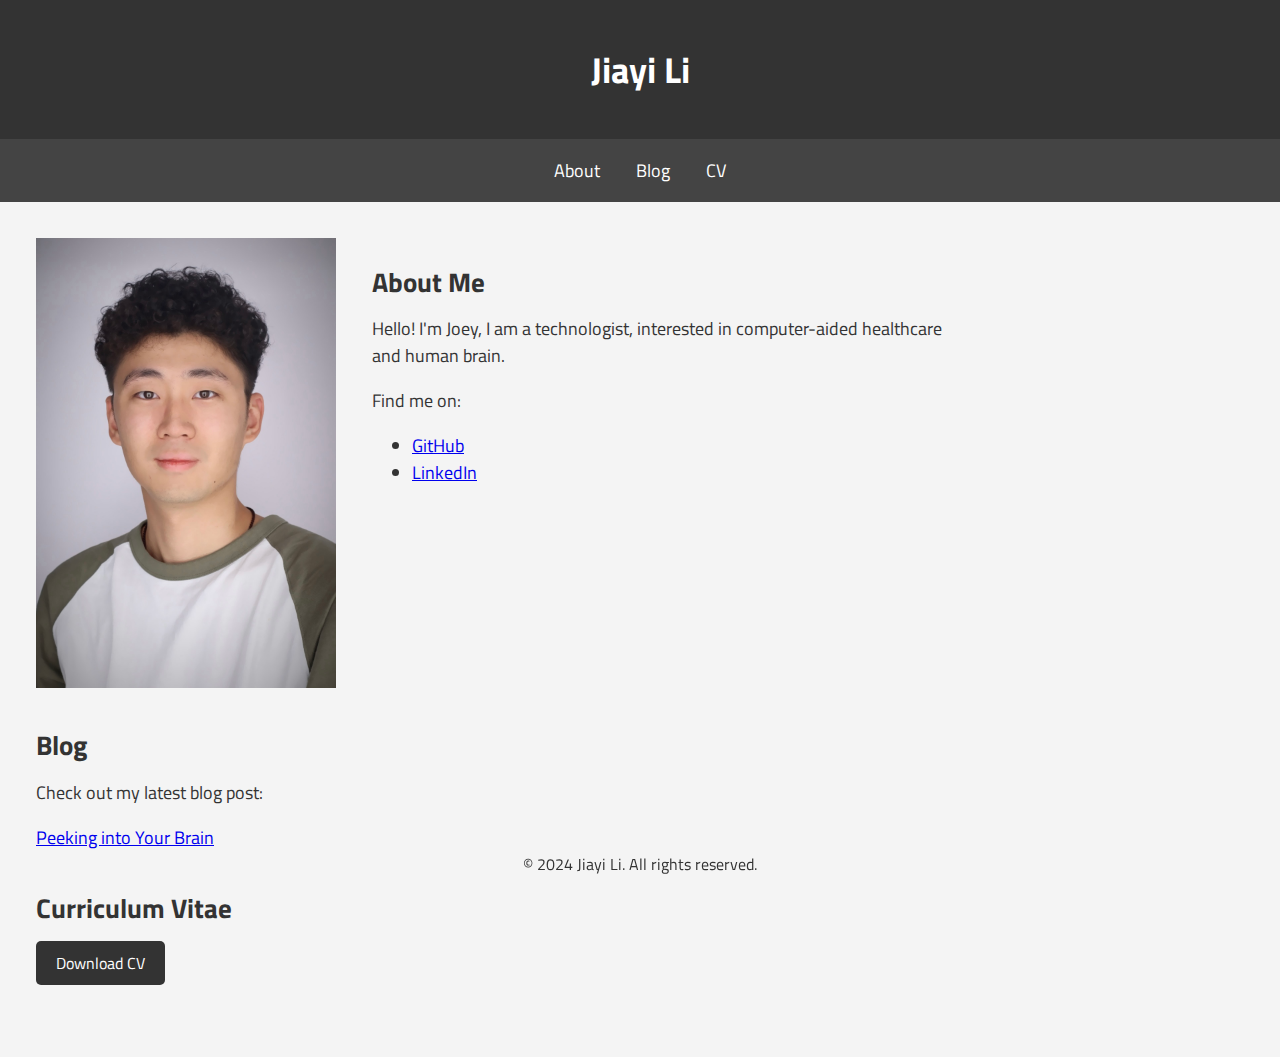
<file: index.html>
<!DOCTYPE html>
<html lang="en">
<head>
    <meta charset="UTF-8">
    <meta name="viewport" content="width=device-width, initial-scale=1.0">
    <title>Jiayi Li's Personal Page</title>
    <style>
        @import url('https://fonts.googleapis.com/css2?family=Titillium+Web&display=swap');
        body {
            font-family: 'Titillium Web', sans-serif;
            margin: 0;
            padding: 0;
            background-color: #f4f4f4;
            color: #333;
            font-size: 18px; /* Increase base font size */
        }
        header {
            background-color: #333;
            color: #fff;
            padding: 1em 0;
            text-align: center;
        }
        nav {
            display: flex;
            justify-content: center;
            background-color: #444;
        }
        nav a {
            color: #fff;
            padding: 1em;
            text-decoration: none;
            transition: background-color 0.3s;
        }
        nav a:hover {
            background-color: #555;
        }
        .container {
            padding: 2em;
        }
        .section {
            margin-bottom: 2em;
        }
        .section h2 {
            margin-bottom: 0.5em; /* Reduce margin below headers */
        }
        .section p {
            margin-top: 0.5em; /* Reduce margin above paragraphs */
        }
        footer {
            text-align: center;
            padding: 0.5em 0; /* Reduce padding to make the footer smaller */
            background-color: transparent; /* Remove background */
            color: #333; /* Change text color to black */
            font-size: 0.9em; /* Reduce font size for a finer look */
            position: fixed;
            width: 100%;
            bottom: 0;
        }
        .profile-img {
            max-width: 100%;
            height: auto;
            width: 300px; /* Adjust the width as needed */
            margin-right: 2em;
        }
        .about-container {
            display: flex;
            align-items: flex-start;
        }
        .about-text {
            max-width: 600px;
        }
        .cv-button {
            display: inline-block;
            padding: 10px 20px;
            font-size: 16px;
            color: #fff;
            background-color: #333;
            text-decoration: none;
            border-radius: 5px;
            transition: background-color 0.3s;
        }
        .cv-button:hover {
            background-color: #555;
        }
    </style>
</head>
<body>
    <header>
        <h1>Jiayi Li</h1>
    </header>
    <nav>
        <a href="#about">About</a>
        <a href="#blog">Blog</a>
        <a href="#cv">CV</a>
    </nav>
    <div class="container">
        <section id="about" class="section">
            <div class="about-container">
                <img src="jl.jpg" alt="Jiayi Li" class="profile-img">
                <div class="about-text">
                    <h2>About Me</h2>
                    <p>Hello! I'm Joey, I am a technologist, interested in computer-aided healthcare and human brain.</p>
                    <p>Find me on:</p>
                    <ul>
                        <li><a href="https://github.com/Peace-prevails">GitHub</a></li>
                        <li><a href="https://www.linkedin.com/in/jiayi-li-b10318250/">LinkedIn</a></li>
                    </ul>
                </div>
            </div>
        </section>
        <section id="blog" class="section">
            <h2>Blog</h2>
            <p>Check out my latest blog post:</p>
            <p><a href="https://joeyli.substack.com/p/peeking-into-your-brain">Peeking into Your Brain</a></p>
        </section>
        <section id="cv" class="section">
            <h2>Curriculum Vitae</h2>
            <a href="Resume_PhD_applicant.pdf" class="cv-button" download>Download CV</a>
        </section>
    </div>
    <footer>
        <p>&copy; 2024 Jiayi Li. All rights reserved.</p>
    </footer>
</body>
</html>
</file>
